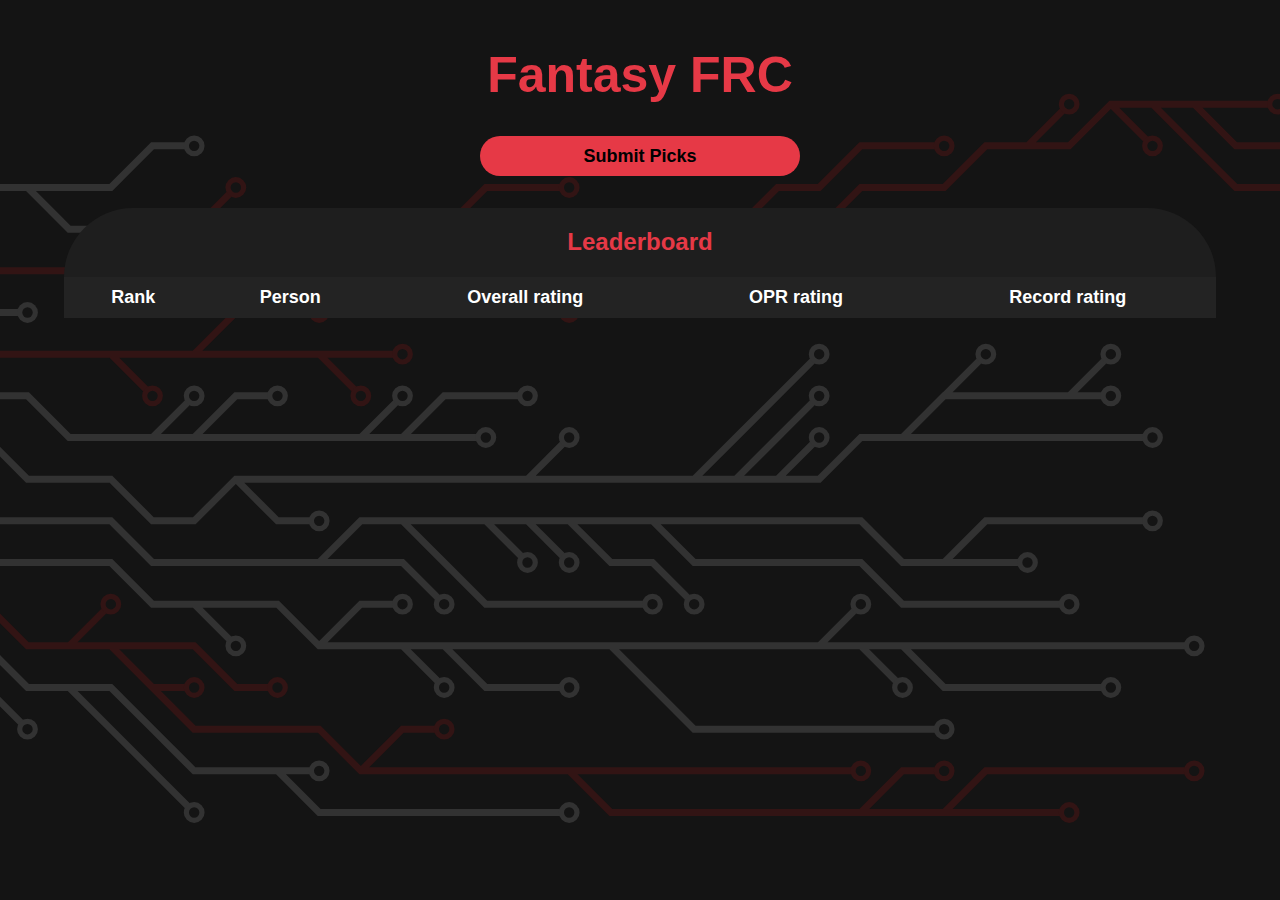
<file: index.html>
<!DOCTYPE html>
<html lang="en">

<head>
  <meta charset="UTF-8">
  <title>Fantasy FRC</title>
  <link rel="stylesheet" href="./style.css">
</head>

<body>
  <main>
    <h1 class="page-title">Fantasy FRC</h1>
    <div class="box" style="height: 15%;">
      <a id="picking-director-btn" class="button" href="./picking.html">Submit Picks</a>
    </div>
    <div class="box" id="leaderboard" style="flex-direction: column; justify-content: flex-start;">
      <h2 class="table-label">Leaderboard</h2>
      <table>
        <tr>
          <th>Rank</th>
          <th>Person</th>
          <th>Overall rating</th>
          <th>OPR rating</th>
          <th>Record rating</th>
        </tr>
      </table>
    </div>
  </main>
</body>
<script src="post.js"></script>
<script src="fetch.js"></script>
<script src="main.js"></script>

</html>
</file>
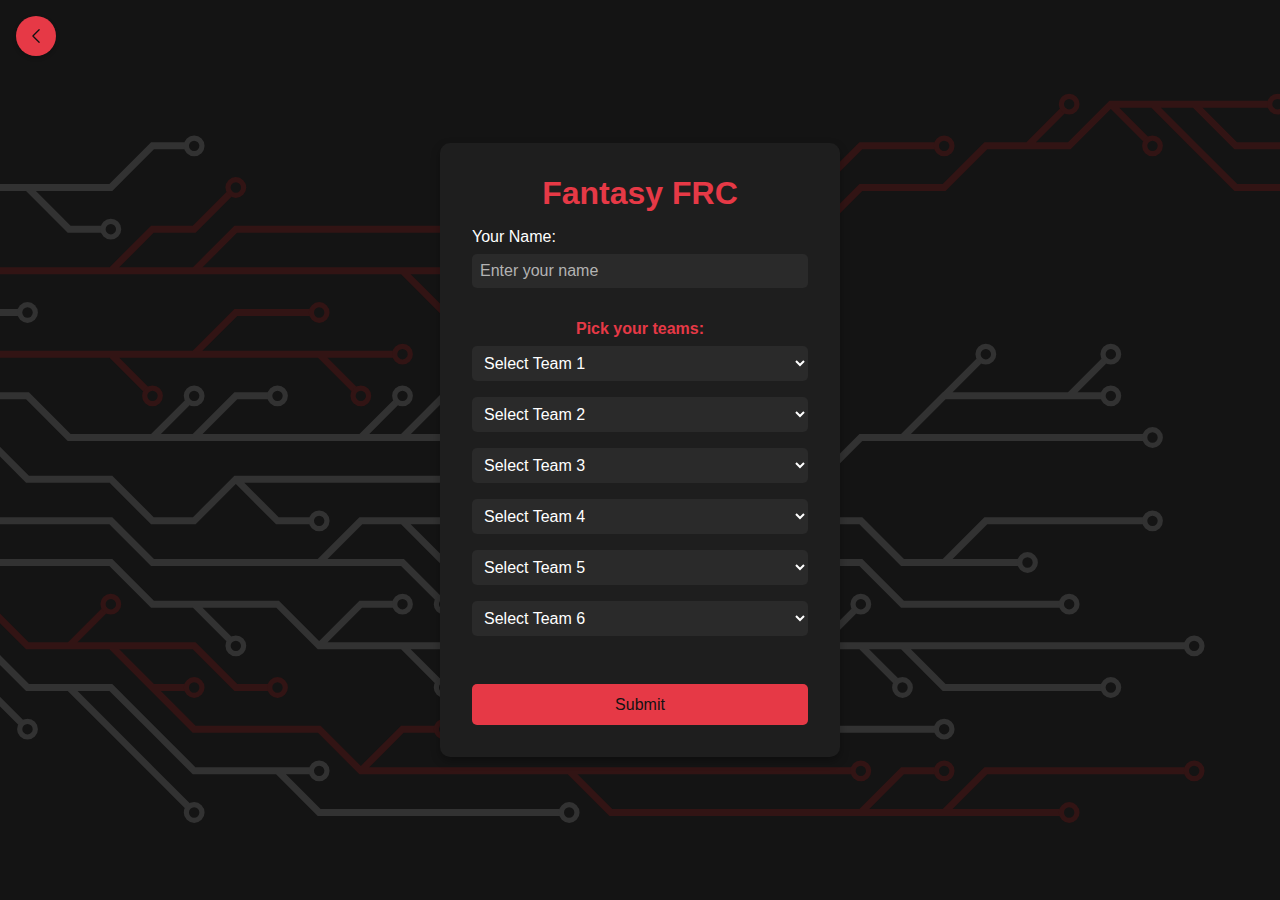
<file: picking.html>
<!DOCTYPE html>
<html lang="en">
<head>
    <meta charset="UTF-8">
    <meta name="viewport" content="width=device-width, initial-scale=1.0">
    <title>Fantasy FRC - Submit Page</title>
    <link rel="stylesheet" href="picking.css">
</head>
<body>
    <div class="container">
        <!-- Back Button -->
        <a href="index.html" class="back-button" aria-label="Go back">
            <svg xmlns="http://www.w3.org/2000/svg" fill="none" viewBox="0 0 24 24" stroke-width="1.5" stroke="currentColor" class="size-6">
                <path stroke-linecap="round" stroke-linejoin="round" d="M15.75 19.5 8.25 12l7.5-7.5" />
            </svg>
        </a>

        <h1>Fantasy FRC</h1>
        <form class="input-form">
            <label for="name">Your Name:</label>
            <input type="text" id="name" name="name" placeholder="Enter your name" required>

            <p class="form-label">Pick your teams:</p>
            <div class="dropdown-section">
                <select id="team1" name="team1" required>
                    <option value="" disabled selected>Select Team 1</option>
                    <option value="teamA">Team A</option>
                    <option value="teamB">Team B</option>
                    <option value="teamC">Team C</option>
                </select>

                <select id="team2" name="team2" required>
                    <option value="" disabled selected>Select Team 2</option>
                    <option value="teamA">Team A</option>
                    <option value="teamB">Team B</option>
                    <option value="teamC">Team C</option>
                </select>

                <select id="team3" name="team3" required>
                    <option value="" disabled selected>Select Team 3</option>
                    <option value="teamA">Team A</option>
                    <option value="teamB">Team B</option>
                    <option value="teamC">Team C</option>
                </select>

                <select id="team4" name="team4" required>
                    <option value="" disabled selected>Select Team 4</option>
                    <option value="teamA">Team A</option>
                    <option value="teamB">Team B</option>
                    <option value="teamC">Team C</option>
                </select>

                <select id="team5" name="team5" required>
                    <option value="" disabled selected>Select Team 5</option>
                    <option value="teamA">Team A</option>
                    <option value="teamB">Team B</option>
                    <option value="teamC">Team C</option>
                </select>

                <select id="team6" name="team6" required>
                    <option value="" disabled selected>Select Team 6</option>
                    <option value="teamA">Team A</option>
                    <option value="teamB">Team B</option>
                    <option value="teamC">Team C</option>
                </select>
            </div>

            <button type="submit" class="submit-btn">Submit</button>
        </form>
    </div>
</body>
</html>
</file>
<file: style.css>
:root {
    font-family: 'Segoe UI', Tahoma, Geneva, Verdana, sans-serif;
    font-family: 'Arial', sans-serif;
}

/* .hidden {
    display:none
} */

/* General reset */
* {
    margin: 0;
    padding: 0;
    box-sizing: border-box;
}

html,
body {
    height: 100%;
    width: 100%;

    color: white;

    display: flex;
    justify-content: center;
    align-items: center;
    text-align: center;
    flex-direction: column;

    overflow: hidden;
}

main {
    width: 100%;
    height: 100%;

    background-color: rgb(20, 20, 20);
    /* Don't Change! */
    background: url(background.svg);
    background-repeat: no-repeat;
    background-size:cover;
    background-position: center;

    display: flex;
    justify-content: flex-start;
    align-items: center;
    text-align: center;
    flex-direction: column;
}

.page-title {
    display: flex;
    align-items: flex-end;
    justify-content: center;

    width: 100%;
    height: 15%;

    font-size: 50px;
    color:#e63946;
}

.table-label {
    display: flex;
    align-items: center;
    justify-content: center;

    min-width: 90%;
    min-height: 10%;

    border-top-left-radius: 100px;
    border-top-right-radius: 100px;

    background-color: rgb(30, 30, 30);

    color: #e63946;
}

.box {
    display: flex;
    align-items: center;
    justify-content: center;

    flex-direction: column;

    width: 100%;
    height: 100%;
}

.pick-container {
    display: flex;
    align-items: center;
    justify-content: center;

    flex-direction: column;

    width: 100%;
    height: 100%;
}

a.button {
    display:flex;
    align-items: center;
    justify-content: center;
    text-align: center;
    line-height: 100%;

    width:25%;
    height:40px;

    outline: none;
    border: none;
    border-radius: 100vw;

    width:25%;
    height:40px;

    text-decoration: none;
    color: black;
    font-weight: bold;

    background-color: #e63946;

    transition: background-color 0.3s ease, transform 0.3s ease;
}

a.button:hover {
    background-color: #c1273a; /* Darker red on hover */
    transform: scale(1.1);
}

table {
    color: white;
    border-collapse: collapse;
    width: 90%;
}
  
td, th {
    padding: 10px;
}
th {
    background-color: rgb(35, 35, 35);
}
tr {
    background-color: rgb(42, 42, 42);
}
p, label, table, button, a {
    font-size: 18px;
}

select {
    text-align: center;

    min-width: 35px;
    min-height: 35px;

    border-radius: 10px;

    background-color: rgba(55, 55, 55, 1);

    outline: none;
    outline: rgba(255, 255, 255, 0.5) solid 1px;
    border: none;

    color: white;
}

.team-select {
    margin-left: 1%;
}

.back-button {
    display:flex;
    align-items: center;
    justify-content: center;
    text-align: center;
    line-height: 100%;

    margin-top: 20px;
    margin-left: 20px;

    outline: rgba(255, 255, 255, 0.5) solid 2px;
    outline-offset: 2px;
    border: none;
    border-radius: 100px;

    min-width:45px;
    min-height:45px;

    text-decoration: none;
    color: white;
    background-color: rgb(55, 55, 55);
}
</file>
<file: picking.css>
/* General reset */
* {
    margin: 0;
    padding: 0;
    box-sizing: border-box;
}

body {
    background-image: url(background.svg);
    background-repeat: no-repeat;
    background-size:cover;
    background-position: center;

    font-family: 'Arial', sans-serif;
    color: #ffffff;
    display: flex;
    justify-content: center;
    align-items: center;
    height: 100vh;
}

/* Back Button */
.back-button {
    position: absolute;
    top: 1rem;
    left: 1rem;
    width: 40px;
    height: 40px;
    background-color: #e63946; /* Updated to red */
    border-radius: 50%;
    display: flex;
    justify-content: center;
    align-items: center;
    cursor: pointer;
    box-shadow: 0 2px 4px rgba(0, 0, 0, 0.2);
    transition: background-color 0.3s ease, transform 0.3s ease;
    text-decoration: none; /* Removes underline */
}

.back-button:hover {
    background-color: #c1273a; /* Darker red on hover */
    transform: scale(1.1);
}

.back-button svg {
    width: 20px;
    height: 20px;
    stroke: #121212; /* Icon color matches the background for contrast */
}

/* Container styling */
.container {
    background-color: #1e1e1e;
    padding: 2rem;
    border-radius: 10px;
    box-shadow: 0 4px 10px rgba(0, 0, 0, 0.3);
    width: 90%;
    max-width: 400px;
    text-align: center;
}

h1 {
    margin-bottom: 1rem;
    color: #e63946; /* Updated to red */
}

/* Form styling */
.input-form label {
    display: block;
    margin-bottom: 0.5rem;
    text-align: left;
}

.input-form input {
    width: 100%;
    padding: 0.5rem;
    margin-bottom: 1rem;
    border: none;
    border-radius: 5px;
    background-color: #2a2a2a;
    color: #ffffff;
    font-size: 1rem;
}

.input-form input::placeholder {
    color: #b3b3b3;
}

.form-label {
    margin: 1rem 0 0.5rem;
    font-size: 1rem;
    font-weight: bold;
    color: #e63946; /* Updated to red */
}

.input-form select {
    width: 100%;
    padding: 0.5rem;
    margin-bottom: 1rem;
    border: none;
    border-radius: 5px;
    background-color: #2a2a2a;
    color: #ffffff;
    font-size: 1rem;
    cursor: pointer;
}

/* Submit button with spacing */
.submit-btn {
    margin-top: 2rem; /* Adds more space between dropdowns and submit button */
    width: 100%;
    padding: 0.7rem;
    font-size: 1rem;
    background-color: #e63946; /* Updated to red */
    color: #121212;
    border: none;
    border-radius: 5px;
    cursor: pointer;
    transition: background-color 0.3s ease;
}

.submit-btn:hover {
    background-color: #c1273a; /* Darker red on hover */
}
</file>
